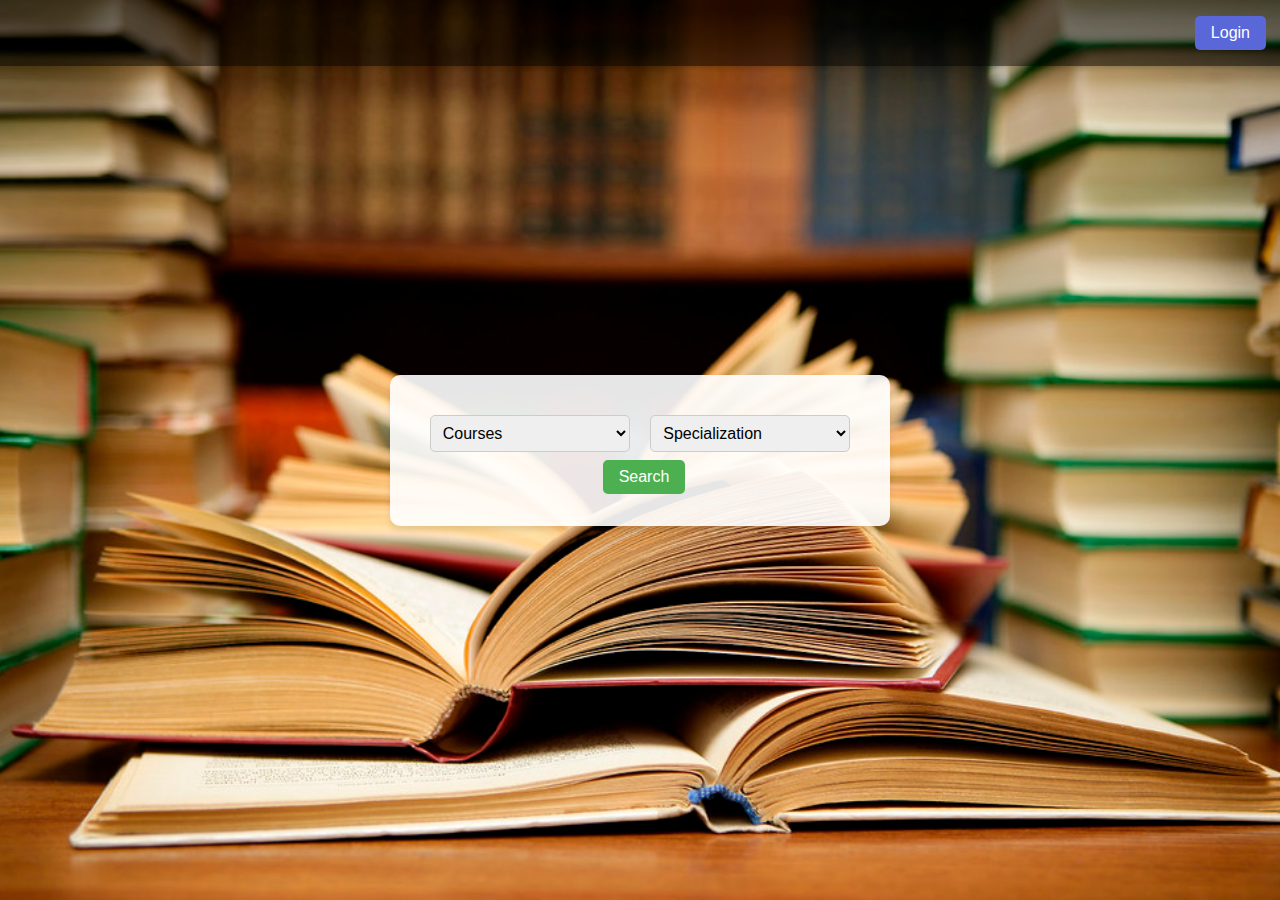
<file: index.html>
<!DOCTYPE html>
<html lang="en">
<head>
  <meta charset="UTF-8">
  <meta name="viewport" content="width=device-width, initial-scale=1.0">
  <title>Home Page</title>
  <link rel="stylesheet" href="styles.css">
</head>
<body>
  <!-- Navigation -->
  <div class="navbar">
    <button class="login-btn" onclick="location.href='./login/index.html'">Login</button>
  </div>

  <!-- Main Content -->
  <div class="main-container">
    <div class="dropdown-container">
      <select name="dropdown1" id="dropdown1">
        <option value="" disabled selected>Courses</option>
        <option value="option1">B.tech</option>
        <option value="option2">BBA</option>
        <option value="option3">BCA</option>
      </select>

      <select name="dropdown2" id="dropdown2">
        <option value="" disabled selected>Specialization</option>
        <option value="option1">AI/ML</option>
        <option value="option2">Pharmacy</option>
        <option value="option3">Aueronotical</option>
      </select>

      <!-- Search Box with Button -->
      <div class="search-container">
        <button class="search-btn">Search</button>
      </div>
    </div>
  </div>
</body>
</html>
</file>
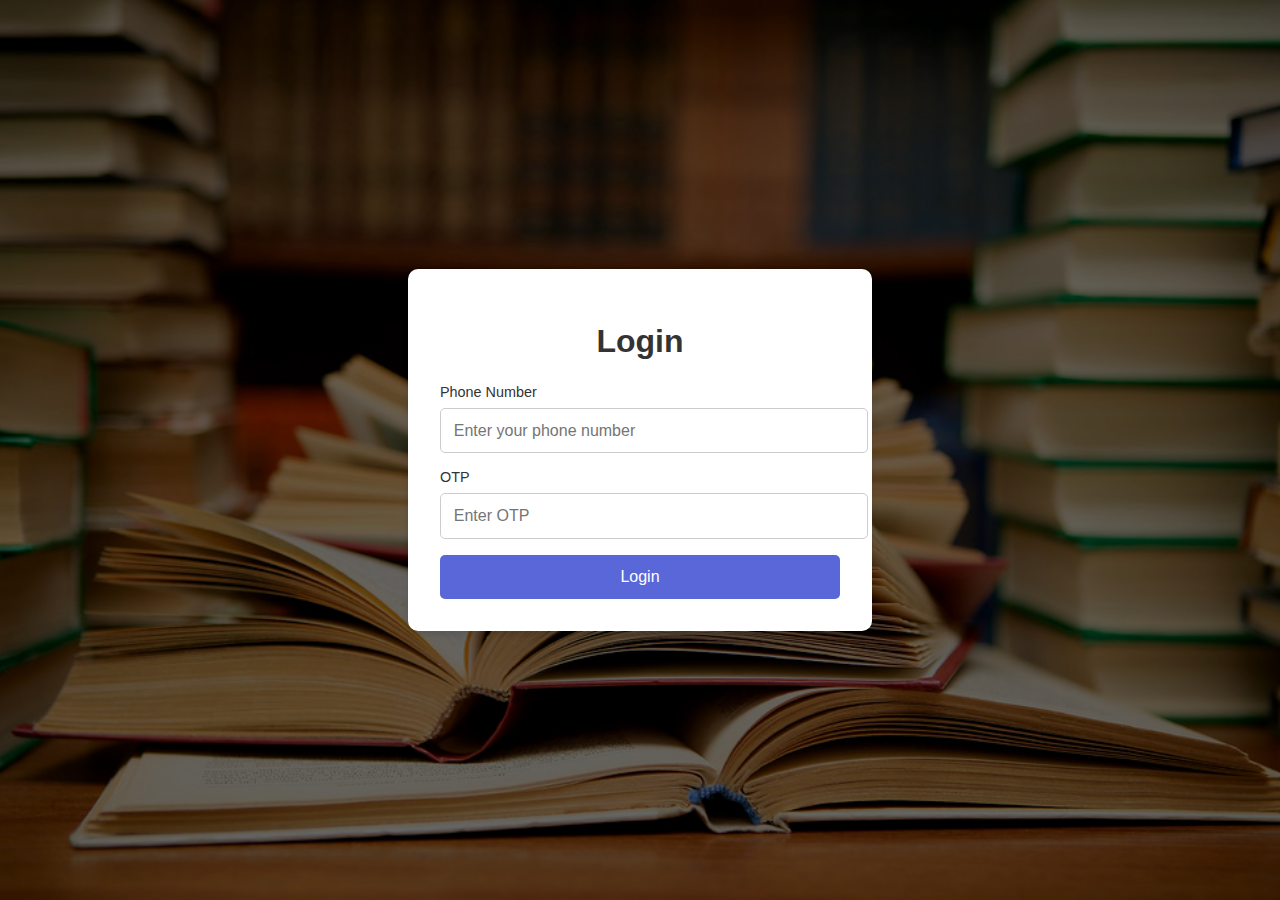
<file: login/index.html>
<!DOCTYPE html>
<html lang="en">
<head>
  <meta charset="UTF-8">
  <meta name="viewport" content="width=device-width, initial-scale=1.0">
  <title>Login Page</title>
  <link rel="stylesheet" href="styles.css">
</head>
<body>
  <div class="login-container">
    <div class="form-box">
      <h1>Login</h1>
      <form>
        <div class="input-group">
          <label for="phone">Phone Number</label>
          <input type="tel" id="phone" name="phone" placeholder="Enter your phone number" required>
        </div>
        <div class="input-group">
          <label for="otp">OTP</label>
          <input type="text" id="otp" name="otp" placeholder="Enter OTP" required>
        </div>
        <button type="submit" class="login-btn">Login</button>
      </form>
    </div>
  </div>
</body>
</html>
</file>
<file: styles.css>
/* General Styles */
body, html {
    margin: 0;
    padding: 0;
    font-family: 'Arial', sans-serif;
    background: url('img/8314929977_28fd740070_b.jpg') no-repeat center center fixed;
    background-size: cover;
  }
  
  /* Navigation Bar */
  .navbar {
    width: 100%;
    display: flex;
    justify-content: flex-end;
    padding: 1rem;
    background: rgba(0, 0, 0, 0.5);
    position: fixed;
    top: 0;
    left: 0;
    box-shadow: 0 2px 4px rgba(0, 0, 0, 0.1);
  }
  
  .navbar .login-btn {
    background-color: #5A67D8;
    color: white;
    padding: 0.5rem 1rem;
    border: none;
    border-radius: 5px;
    font-size: 1rem;
    cursor: pointer;
    transition: background-color 0.3s ease;
    margin-right: 30px;
  }
  
  .navbar .login-btn:hover {
    background-color: #434190;
  }
  
  /* Main Container */
  .main-container {
    height: 100vh;
    display: flex;
    justify-content: center;
    align-items: center;
    text-align: center;
  }
  
  /* Dropdown Container */
  .dropdown-container {
    background: rgba(255, 255, 255, 0.9);
    padding: 2rem;
    border-radius: 10px;
    box-shadow: 0 4px 6px rgba(0, 0, 0, 0.1);
  }
  
  .dropdown-container select,
  .dropdown-container input[type="text"] {
    width: 200px;
    padding: 0.5rem;
    margin: 0.5rem;
    border: 1px solid #ccc;
    border-radius: 5px;
    font-size: 1rem;
  }
  
  /* Search Box and Button */
  .search-container {
    display: flex;
    align-items: center;
    justify-content: center;
  }
  
  .search-container input[type="text"] {
    flex: 1;
  }
  
  .search-btn {
    background-color: #4CAF50;
    color: white;
    padding: 0.5rem 1rem;
    border: none;
    border-radius: 5px;
    font-size: 1rem;
    cursor: pointer;
    margin-left: 0.5rem;
    transition: background-color 0.3s ease;
  }
  
  .search-btn:hover {
    background-color: #388E3C;
  }
  
  /* Responsive Design */
  @media (max-width: 768px) {
    .dropdown-container {
      padding: 1.5rem;
    }
  
    .navbar {
      padding: 0.8rem;
    }
  
    .navbar .login-btn {
      padding: 0.4rem 0.8rem;
      font-size: 0.9rem;
    }
  }
</file>
<file: login/styles.css>
/* General Styles */
body, html {
    margin: 0;
    padding: 0;
    font-family: 'Arial', sans-serif;
    background: url('../img/8314929977_28fd740070_b.jpg') no-repeat center center fixed;
    background-size: cover;
    color: #333;
  }
  
  /* Container for login form */
  .login-container {
    display: flex;
    justify-content: center;
    align-items: center;
    height: 100vh;
    background: rgba(0, 0, 0, 0.6);
  }
  
  /* Login Form Box */
  .form-box {
    background: #fff;
    padding: 2rem;
    border-radius: 10px;
    width: 90%;
    max-width: 400px;
    box-shadow: 0 4px 6px rgba(0, 0, 0, 0.1);
    text-align: center;
  }
  
  /* Heading */
  .form-box h1 {
    font-size: 2rem;
    margin-bottom: 1.5rem;
    color: #333;
  }
  
  /* Input Group */
  .input-group {
    margin-bottom: 1rem;
    text-align: left;
  }
  
  .input-group label {
    display: block;
    margin-bottom: 0.5rem;
    font-size: 0.9rem;
  }
  
  .input-group input {
    width: 100%;
    padding: 0.8rem;
    border: 1px solid #ccc;
    border-radius: 5px;
    font-size: 1rem;
  }
  
  /* Login Button */
  .login-btn {
    background-color: #5A67D8;
    color: #fff;
    padding: 0.8rem 1.5rem;
    border: none;
    border-radius: 5px;
    font-size: 1rem;
    cursor: pointer;
    width: 100%;
    transition: background-color 0.3s ease;
  }
  
  .login-btn:hover {
    background-color: #434190;
  }
  
  /* Responsive Design */
  @media (max-width: 768px) {
    .form-box {
      padding: 1.5rem;
    }
  }
</file>
